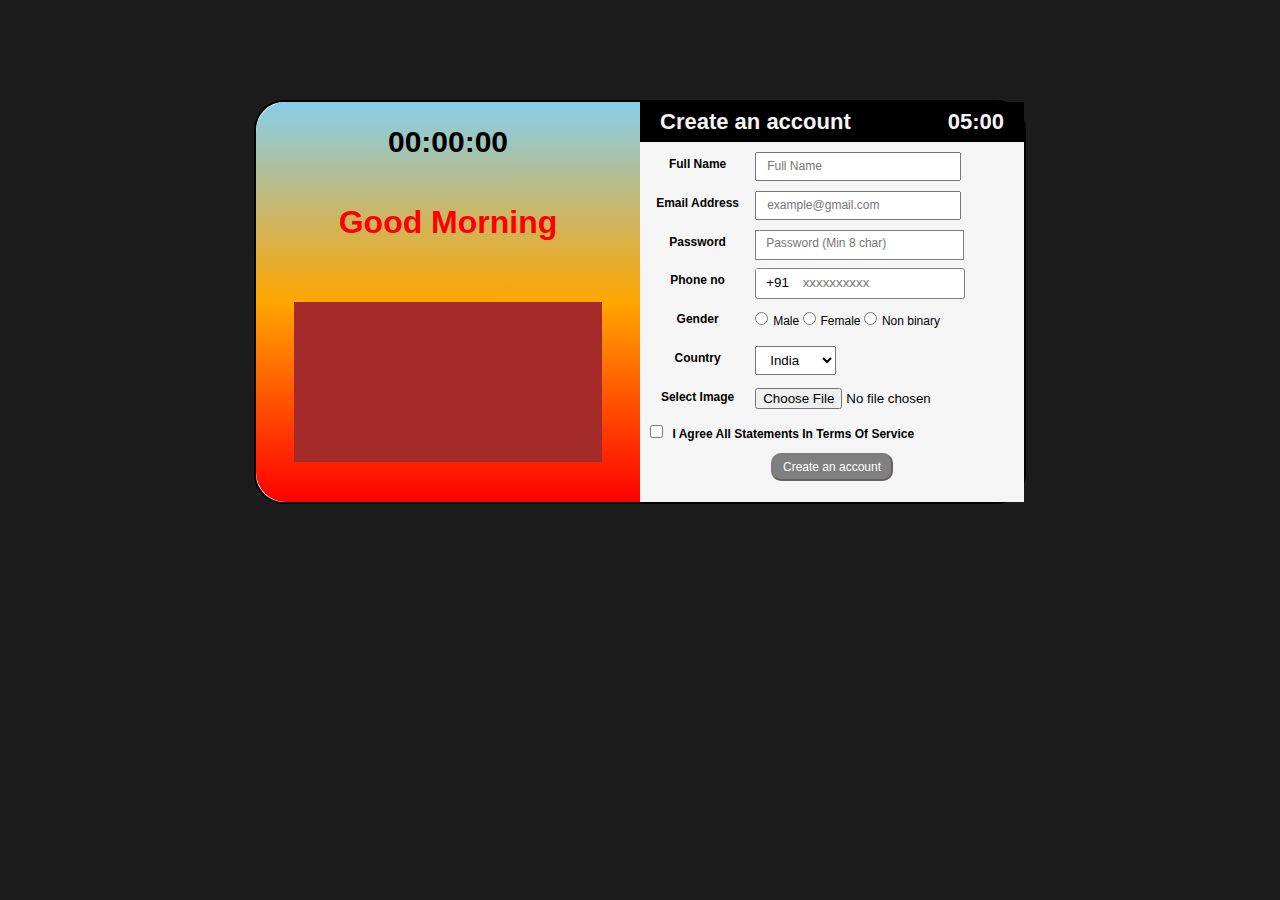
<file: index.html>
<!DOCTYPE html>
<html lang="en">
<head>
    <meta charset="UTF-8">
    <meta http-equiv="X-UA-Compatible" content="IE=edge">
    <meta name="viewport" content="width=device-width, initial-scale=1.0">
    <title>Project</title>
    <link rel="stylesheet" href="./css/style.css">
    <script src="./js/script.js"></script>
</head>
<body onload="timeClock(), formfillTime()">
    <div class="main-container">
        <div class="left-container">
            <div id="digital-clock-container">
                <h1 id="digital-clock">00:00:00</h1>
            </div>
            <div id="good-respact-container">
                <h1 id="good-respact">Good Morning</h1>
            </div>
            <div id="img-container">
                <div id="img-container-insider">
                </div>
            </div>
        </div>
        <div class="right-container">
            <div class="timmer-text-container">
                <h1 id="header-text">Create an account</h1>
                <h1 id="timmer-text">05:00</h1>
            </div>
            <div class="form-container">
                <form action="successed.html" onsubmit="return successed()">
                    <div class="fullname-container">
                        <div class="fullname-text">Full Name</div>
                        <div class="fullname-value-container">
                            <input id="fullname-value" type="text" placeholder="Full Name" onkeyup="changeTextToUpper(), btnEnable()">
                        </div>
                    </div>

                    <div class="email-container">
                        <div class="email-text">Email Address</div>
                        <div class="email-value-container">
                            <input id="email-value" type="email" placeholder="example@gmail.com" onkeyup="btnEnable()">
                        </div>
                    </div>

                    <div class="password-container">
                        <div class="password-text">
                            Password
                        </div>
                        <div class="password-value-container">
                            <div class="password-box">
                                <div class="password-value-box">
                                    <input id="password-value" type="password" placeholder="Password (Min 8 char)" onkeyup="validPassword(), btnEnable()">
                                </div>
                                <div class="password-icon-box">
                                    <img id="pass-valid-icon" src="./img/red-img.png" alt="" width="16px" height="16px">
                                </div>
                            </div>
                        </div>
                    </div>

                    <div class="phoneno-container">
                        <div class="phoneno-text">Phone no</div>
                        <div class="phoneno-inside-container">
                            <div class="phoneno-code-container">
                                <input type="text" value="+91" id="phoneno-code-value" placeholder="+91" readonly>
                            </div>
                            <div class="phoneno-value-container">
                                <input type="text" name="" id="phoneno-value" placeholder="xxxxxxxxxx" onkeyup="validPhone(), btnEnable()">
                            </div>
                            <div class="phone-icon-container">
                                <img id="phone-valid-icon" src="./img/red-img.png" alt="" height="16px" width="16px">
                            </div>
                        </div>
                    </div>

                    <div class="gender-container">
                        <div class="gender-text">
                            Gender
                        </div>
                        <div class="gender-value-container">
                            <span>
                                <input id="male-gender" type="radio" value="m" name="gender">Male
                            </span>
                            <span>
                                <input id="female-gender" type="radio" value="f" name="gender">Female
                            </span>
                            <span>
                                <input id="non-binary-gender" type="radio" value="n" name="gender">Non binary
                            </span>
                        </div>                 
                    </div>

                    <div class="country-container">
                        <div class="country-text">
                            Country
                        </div>
                        <div class="country-value-container">
                            <select id="country-value" onchange="selectCountry(), btnEnable()">
                                <option value="91" selected>India</option>
                                <option value="01" >USA</option>
                                <option value="86">China</option>
                                <option value="81">Japan</option>
                            </select> 
                        </div>
                    </div>

                    <div class="image-container">
                        <div class="image-text">
                            Select Image
                        </div>
                        <div class="image-value-container">
                            <input id="image-value" type="file" onclick="imgSelect(), btnEnable()">
                        </div>
                    </div>

                    <div class="agree-container">
                        <input id="agree-value" type="checkbox" onclick="btnEnable()">
                        <span class="agree-text">I Agree All Statements In Terms Of Service</span>
                    </div>

                    <div class="btn-container">
                        <input id="ca-btn" type="submit" value="Create an account" disabled>
                    </div>
                </form>
            </div>
        </div>
    </div>
</body>
</html>
</file>
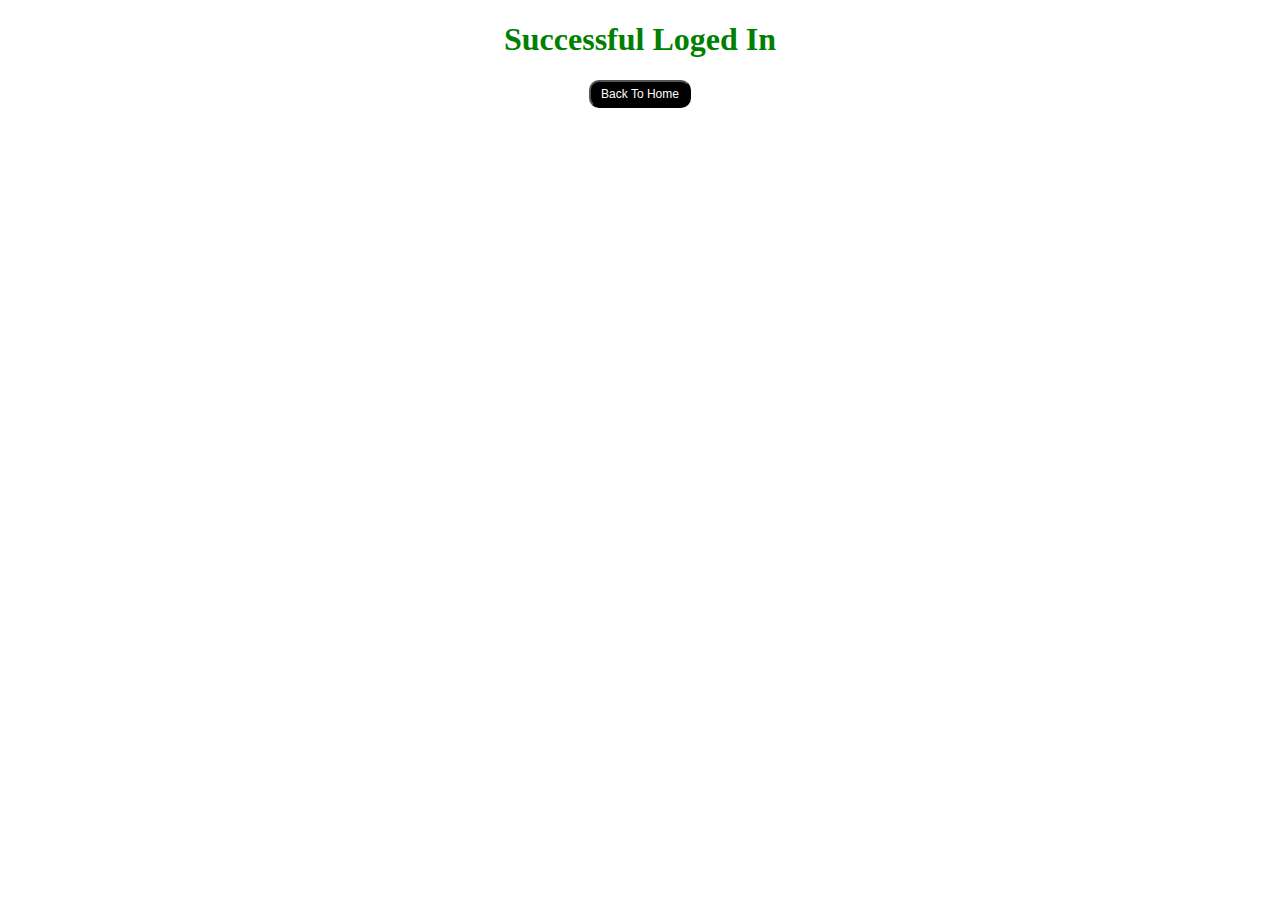
<file: successed.html>
<!DOCTYPE html>
<html lang="en">
<head>
    <meta charset="UTF-8">
    <meta http-equiv="X-UA-Compatible" content="IE=edge">
    <meta name="viewport" content="width=device-width, initial-scale=1.0">
    <title>Successed</title>
    <script src="./js/script.js"></script>
    <style>
        #successed-btn{
            font-size: 12px;
            font-family: sans-serif;
            padding: 5px 10px;
            background-color: black;
            color: white;
            border-radius: 10px;
        }
    </style>
</head>
<body>
    <center>
        <h1 style="color: green;">Successful Loged In</h1>
        <button id="successed-btn" onclick="tryAgainBtn()">Back To Home</button>
    </center>
</body>
</html>
</file>
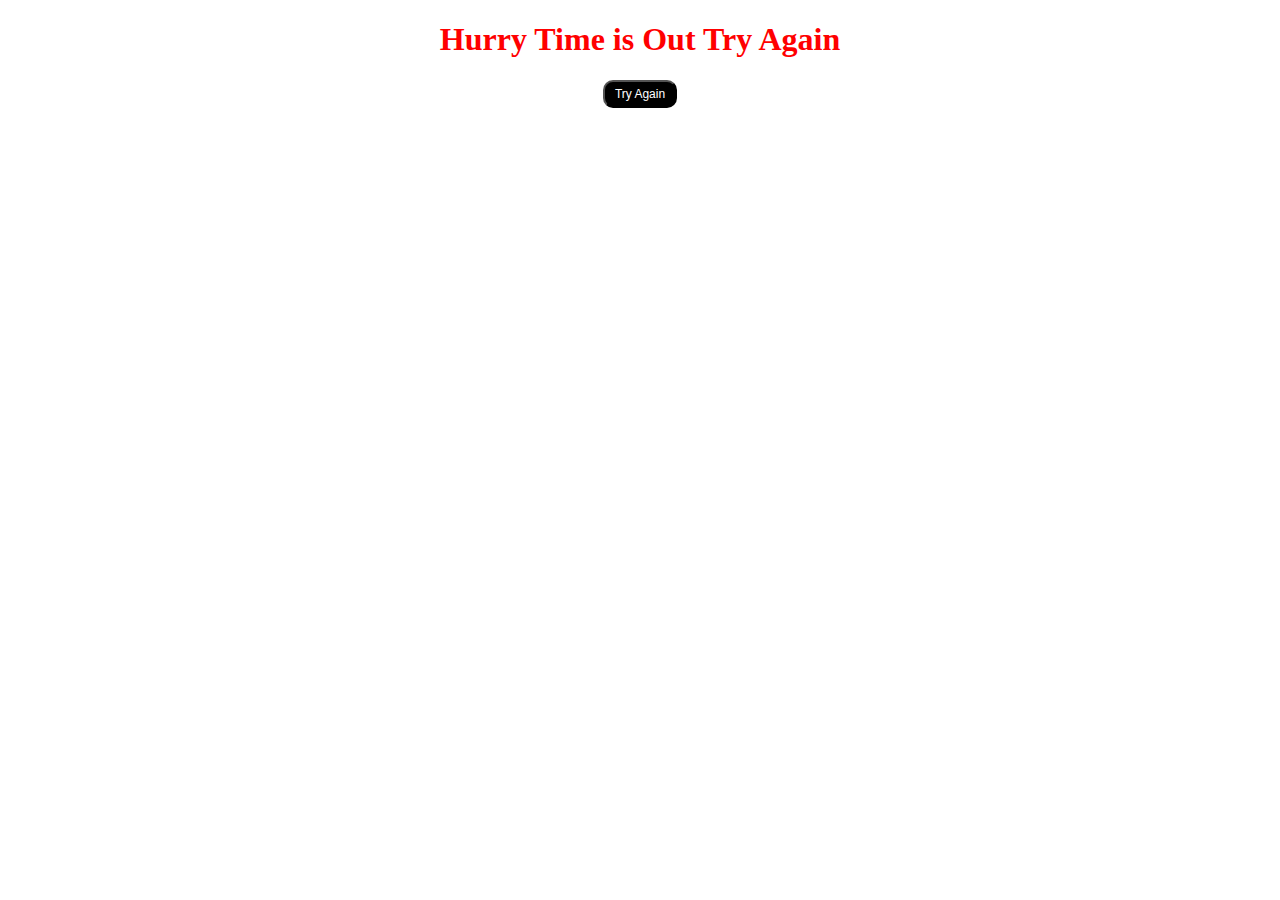
<file: time_out.html>
<!DOCTYPE html>
<html lang="en">
<head>
    <meta charset="UTF-8">
    <meta http-equiv="X-UA-Compatible" content="IE=edge">
    <meta name="viewport" content="width=device-width, initial-scale=1.0">
    <title>Time Out</title>
    <script src="./js/script.js"></script>
    <style>
        #try-again-btn{
            font-size: 12px;
            font-family: sans-serif;
            padding: 5px 10px;
            background-color: black;
            color: white;
            border-radius: 10px;
        }
    </style>
</head>
<body>
    <div>
        <center>
            <h1 style="color: red;">Hurry Time is Out Try Again</h1>
            <button id="try-again-btn" onclick="tryAgainBtn()">Try Again</button>
        </center>
    </div>
</body>
</html>
</file>
<file: css/style.css>
*{
    padding: 0px;
    margin: 0px;
}

body{
    background-color: rgb(28, 28, 28);
}

.main-container{
    width: 60%;
    height: 400px;
    background-color: whitesmoke;
    margin-left: auto;
    margin-right: auto;
    margin-top: 100px;
    border-radius: 30px;
    border: 2px solid black;
}

.left-container{
    width: 50%;
    height: 100%;
    float: left;
    /* background-color: orange; */
    background-image: linear-gradient(skyblue,orange,red);
    border-top-left-radius: 30px;
    border-bottom-left-radius: 30px;
}

.right-container{
    width: 50%;
    height: 100%;
    float: left;
    background-color: black;
    color: whitesmoke;
    /* border-top-right-radius: 30px;
    border-bottom-right-radius: 30px; */
}

#digital-clock-container{
    width: 100%;
    height: 20%;
    /* background-color: blueviolet; */
}

#digital-clock-container h1{
    text-align: center;
    line-height: 80px;
    font-size: 30px;
    font-family: sans-serif;
}

#good-respact-container{
    width: 100%;
    height: 20%;
    /* background-color: red; */
    /* color: rgb(174, 52, 8); */
}

#good-respact-container h1{
    text-align: center;
    line-height: 80px;
    color: red;
    font-family: sans-serif;
    /* color: rgb(104, 165, 183);
    color: rgb(18, 35, 59);
    color: rgb(4, 4, 4); */
}

#img-container{
    width: 100%;
    height: 50%;
    padding-top: 40px;
    /* background-color: green; */
}

#img-container-insider{
    width: 80%;
    height: 80%;
    margin-left: auto;
    margin-right: auto;
    background-color: brown;
    background-image: url();
    background-repeat: no-repeat;
    background-size: 100% 100%;
}

/* right side container style start */
.timmer-text-container{
    width: 100%;
    height: 10%;
    text-align: center;
}

#header-text{
    float: left;
    font-family: sans-serif;
    font-size: 22px;
    line-height: 40px;
    margin-left: 20px;
}

#timmer-text{
    float: right;
    font-family: sans-serif;
    font-size: 22px;
    line-height: 40px;
    margin-right: 20px;
}

/* .timmer-text-container h1{
    font-size: 25px;
    text-align: center;
    line-height: 40px;
    font-family: sans-serif;
} */

.form-container{
    width: 100%;
    height: 90%;
    margin-left: auto;
    margin-right: auto;
    background-color: whitesmoke;
}

form{
    width: 100%;
    height: 100%;
    padding-top: 10px;
    color: black;
    font-family: sans-serif;
}

.fullname-container{
    width: 100%;
    height: 8%;
    font-weight: bold;
    font-size: 12px;
    /* background-color: red; */
}

.fullname-text{
    float: left;
    width: 30%;
    text-align: center;
    line-height: 25px;
}

.fullname-value-container{
    width: 100%;
    height: 100%;
}

#fullname-value {
    width: 50%;
    float: left;
    font-size: 12px;
    line-height: 25px;
    padding-left: 10px;
}

.email-container{
    width: 100%;
    height: 8%;
    font-weight: bold;
    font-size: 12px;
    margin-top: 10px;
    /* background-color: blue; */
}

.email-text{
    float: left;
    width: 30%;
    text-align: center;
    line-height: 25px;
}

.email-value-container{
    width: 100%;
    height: 100%;
}

#email-value{
    width: 50%;
    float: left;
    font-size: 12px;
    line-height: 25px;
    padding-left: 10px;
}

.password-container{
    width: 100%;
    height: 8%;
    font-weight: bold;
    font-size: 12px;
    margin-top: 10px;
    /* background-color: green; */
}

.password-text{
    float: left;
    width: 30%;
    text-align: center;
    line-height: 25px;
}

.password-value-container{
    float: left;
    width: 70%;
    height: 100%;
    /* background-color: rebeccapurple; */
}

.password-box{
    width: 77%;
    height: 100%;
    background-color: white;
    border: 0.5px solid grey;
}

#password-value {
    width: 75%;
    float: left;
    font-size: 12px;
    line-height: 25px;
    padding-left: 10px;
    border: 0px;
    outline: none;
}

.phoneno-container{
    width: 100%;
    height: 8%;
    font-weight: bold;
    font-size: 12px;
    margin-top: 10px;
    /* background-color: pink; */
}

.phoneno-text{
    float: left;
    width: 30%;
    text-align: center;
    line-height: 25px;
}

.phoneno-inside-container{
    float: left;
    width: 54%;
    height: 100%;
    border: 0.2px solid grey;
    border-radius: 3px;
    background-color: white;
}

.phoneno-code-container{
    width: 20%;
    height: 100%;
    float: left;
    font-size: 12px;
}

#phoneno-code-value{
    width: 100%;
    line-height: 28px;
    border: 0px;
    outline: none;
    padding-left: 10px;
    padding-right: 5px;
}

.phoneno-value-container{
    width: 60%;
    height: 100%;
    float: left;
}

#phoneno-value{
    width: 100%;
    line-height: 28px;
    border: 0px;
    outline: none;
    padding-left: 5px;
}

.phone-icon-container{
    width: 11%;
    height: 100%;
    background-color: white;
    float: left;margin-left: 10px;
}

#phone-valid-icon{
    margin-top: 7px;
    margin-left: 5px;
    display: none;
}

#pass-valid-icon{
    margin-top: 7px;
    margin-left: 15px;
    display: none;
}

.gender-container{
    width: 100%;
    height: 8%;
    margin-top: 10px;
    /* background-color: red; */
}

.gender-text{
    width: 30%;
    height: 100%;
    float: left;
    line-height: 25px;
    /* background-color: green; */
    text-align: center;
    font-size: 12px;
    font-weight: bold;
    font-family: sans-serif;
}

.gender-value-container{
    width: 100%;
    height: 100%;
    font-size: 12px;
    font-family: sans-serif;
    line-height: 28px;
    /* background-color: blue; */
}

.gender-value-container span input{
    margin-right: 5px;
}

.country-container{
    width: 100%;
    height: 8%;
    margin-top: 10px;
    /* background-color: red; */
}

.country-text{
    width: 30%;
    height: 100%;
    text-align: center;
    float: left;
    line-height: 25px;
    font-size: 12px;
    font-weight: bold;
    font-family: sans-serif;
}

.country-value-container{
    width: 70%;
    height: 100%;
    float: left;
    /* background-color: green; */
}

#country-value{
    height: 100%;
    width: 30%;
    padding-left: 10px;

}

.image-container{
    width: 100%;
    height: 8%;
    margin-top: 10px;
    /* background-color: red; */
}

.image-text{
    width: 30%;
    height: 100%;
    float: left;
    font-size: 12px;
    font-weight: bold;
    font-family: sans-serif;
    text-align: center;
    line-height: 25px;
}

.image-value-container{
    width: 60%;
    height: 100%;
    float: left;
}

#image-value{
    height: 100%;
    line-height: 28px;
}

.agree-container{
    width: 100%;
    height: 8%;
    margin-top: 10px;
    margin-left: 10px;
}

.agree-text{
    font-size: 12px;
    margin-left: 5px;
    font-weight: bold;
    font-family: sans-serif;
}

.btn-container{
    width: 100%;
    height: 8%;
    text-align: center;
    line-height: 28px;
    /* background-color: red; */
}

#ca-btn{
    font-size: 12px;
    font-family: sans-serif;
    padding: 5px 10px;
    background-color: grey;
    color: white;
    border-radius: 10px;
}
</file>
